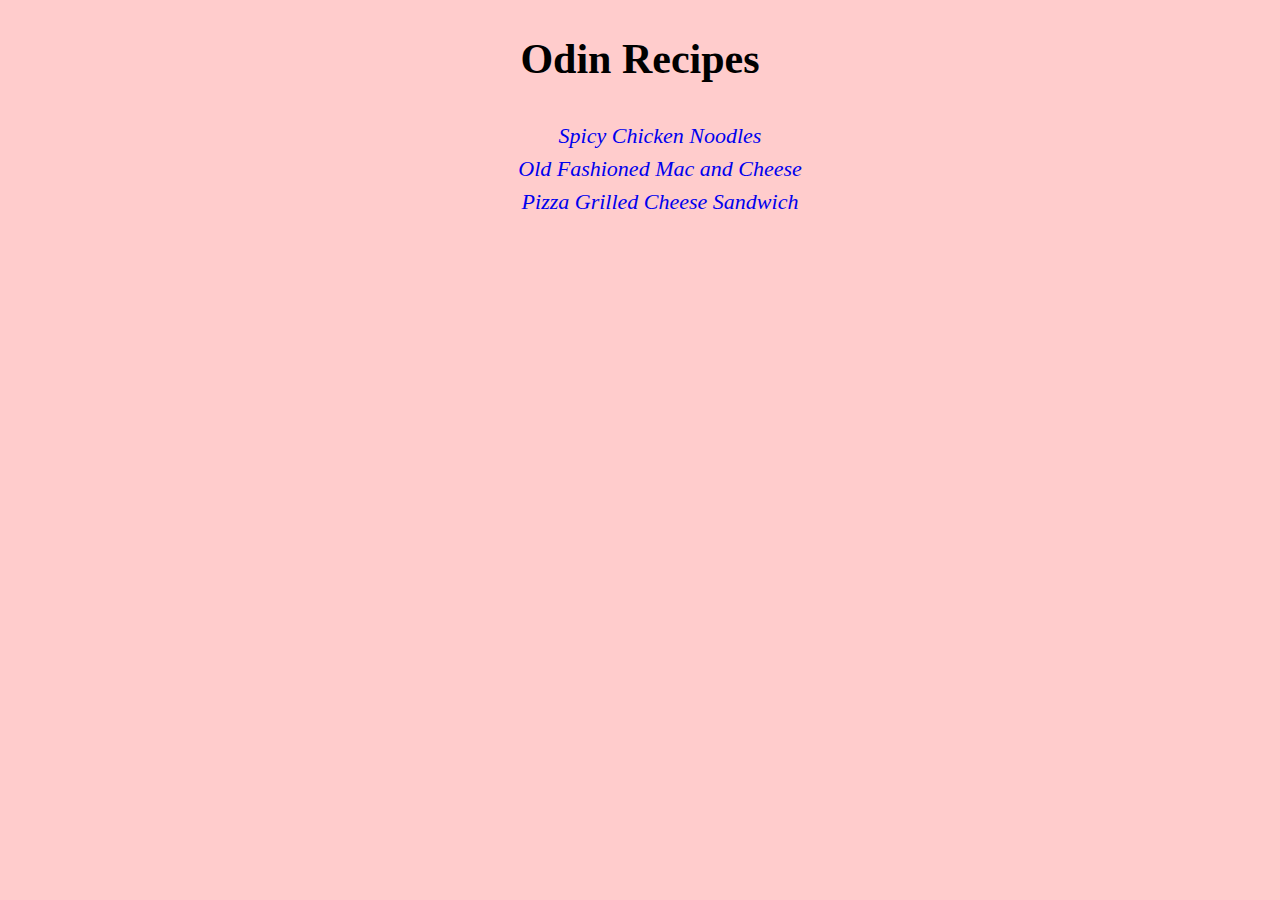
<file: index.html>
<!DOCTYPE html>
<html lang="en">
  <head>
    <meta charset="UTF-8" />
    <meta name="viewport" content="width=device-width, initial-scale=1.0" />
    <title>Odin Recipes</title>
    <link rel="stylesheet" href="styles.css " />
  </head>

  <body>
    <h1>Odin Recipes</h1>
    <ul>
      <li>
        <a href="recipes/Spicy Chicken Noodles/spicy-chicken-noodles.html" target="_blank" noopener noreferrer>Spicy Chicken Noodles</a>
      </li>
      <li>
        <a href="recipes/Old Fashioned Mac and Cheese/old-fashioned-mac-and-cheese.html" target="_blank" noopener noreferrer>Old Fashioned Mac and Cheese</a>
      </li>
      <li>
        <a href="recipes/Pizza Grilled Cheese Sandwich/pizza-grilled-cheese-sandwich.html" target="_blank" noopener noreferrer>Pizza Grilled Cheese Sandwich</a>
      </li>
    </ul>
  </body>
</html>
</file>
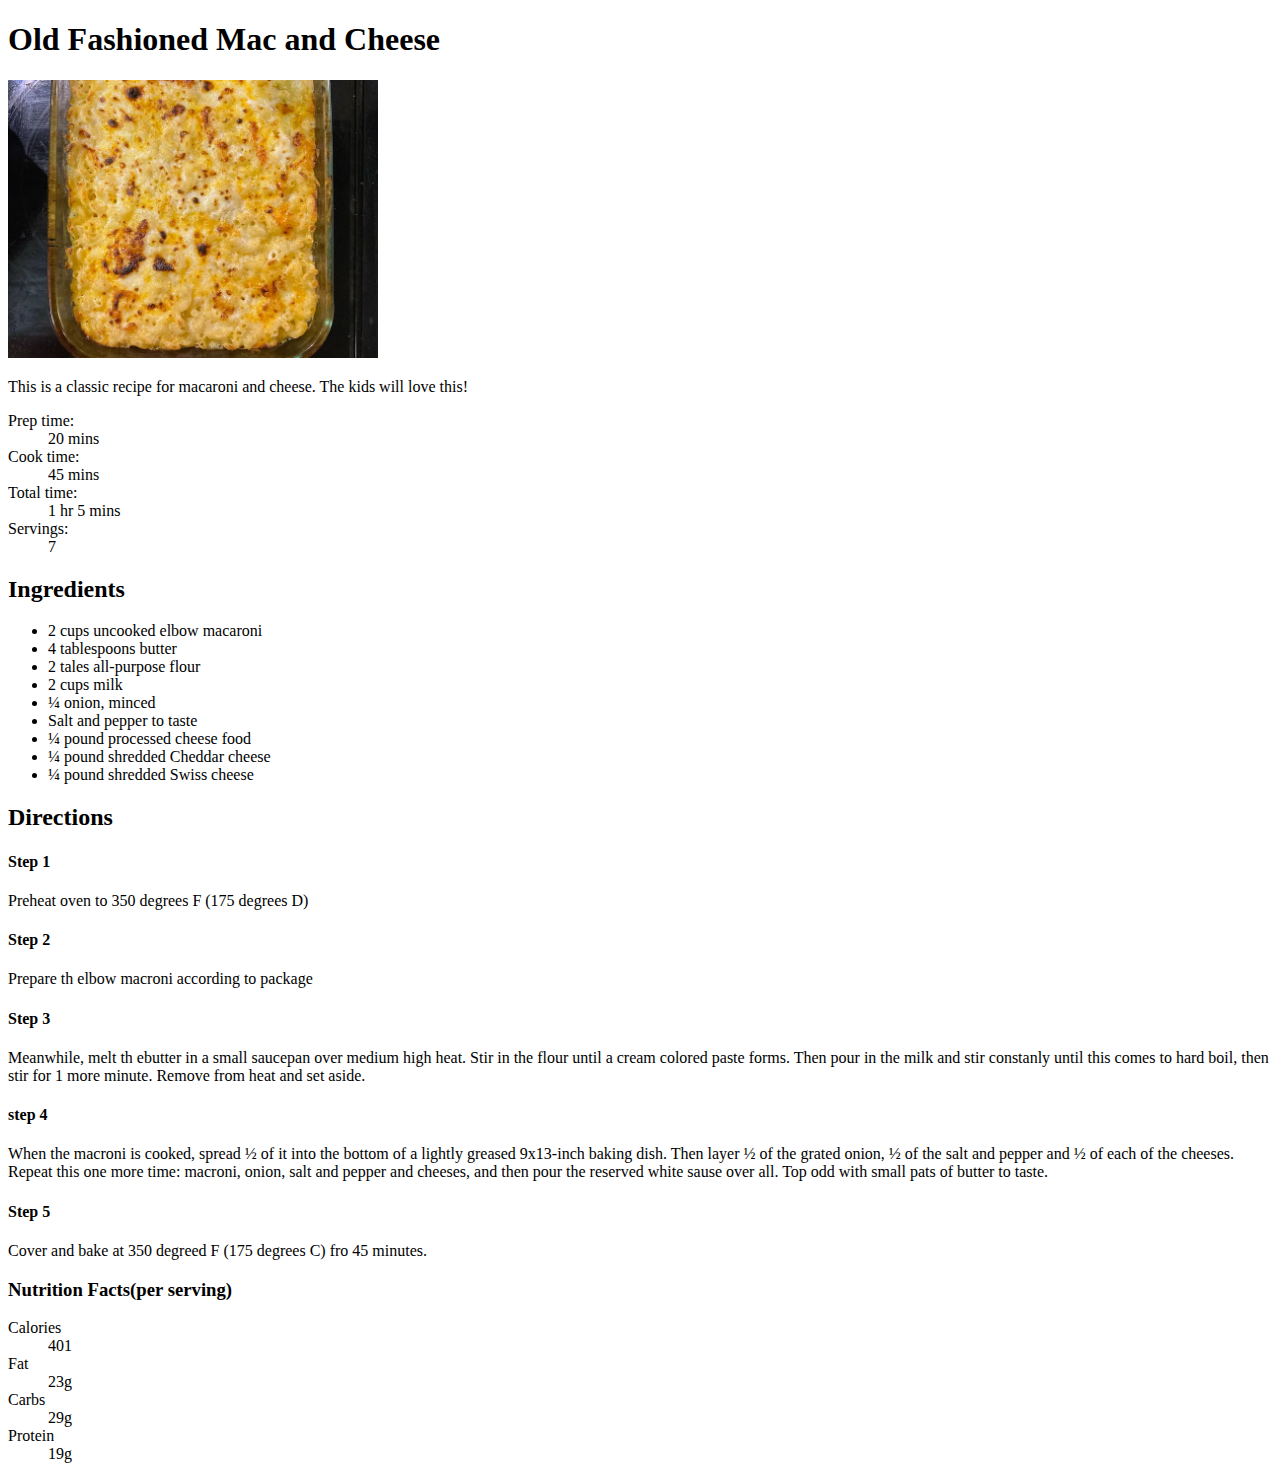
<file: recipes/old-fashioned-mac-and-cheese.html>
<!DOCTYPE html>
<html lang="en">

<head>
    <meta charset="UTF-8">
    <meta name="viewport" content="width=device-width, initial-scale=1.0">
    <title>Old Fashioned Mac and Cheese</title>
</head>

<body>
    <h1>Old Fashioned Mac and Cheese</h1>
    <img src="../images/Old-Fashioned-Mac-and-Cheese.webp" width="370px" alt="">
    <p>This is a classic recipe for macaroni and cheese. The kids will love this!</p>
    <dl>
        <dt>Prep time:</dt>
        <dd>20 mins</dd>
        <dt>Cook time:</dt>
        <dd>45 mins</dd>
        <dt>Total time:</dt>
        <dd>1 hr 5 mins</dd>
        <dt>Servings:</dt>
        <dd>7</dd>
    </dl>
    <h2>Ingredients</h2>
    <ul>
        <li>2 cups uncooked elbow macaroni</li>
        <li>4 tablespoons butter</li>
        <li>2 tales all-purpose flour</li>
        <li>2 cups milk</li>
        <li>¼ onion, minced</li>
        <li>Salt and pepper to taste</li>
        <li>¼ pound processed cheese food</li>
        <li>¼ pound shredded Cheddar cheese</li>
        <li>¼ pound shredded Swiss cheese</li>
    </ul>
    <h2>Directions</h2>
    <h4>Step 1</h4>
    <p>Preheat oven to 350 degrees F (175 degrees D)</p>
    <h4>Step 2</h4>
    <p>Prepare th elbow macroni according to package</p>
    <h4>Step 3</h4>
    <p>Meanwhile, melt th ebutter in a small saucepan over medium high heat. Stir in the flour until a cream colored
        paste forms. Then pour in the milk and stir constanly until this comes to hard boil, then stir for 1 more
        minute. Remove from heat and set aside.</p>
    <h4>step 4</h4>
    <p>When the macroni is cooked, spread ½ of it into the bottom of a lightly greased 9x13-inch baking dish. Then layer
        ½ of the grated onion, ½ of the salt and pepper and ½ of each of the cheeses. Repeat this one more time:
        macroni, onion, salt and pepper and cheeses, and then pour the reserved white sause over all. Top odd with small
        pats of butter to taste.</p>
    <h4>Step 5</h4>
    <p>Cover and bake at 350 degreed F (175 degrees C) fro 45 minutes.</p>
    <h3>Nutrition Facts(per serving)</h3>
    <dl>
        <dt>Calories</dt>
        <dd>401</dd>
        <dt>Fat</dt>
        <dd>23g</dd>
        <dt>Carbs</dt>
        <dd>29g</dd>
        <dt>Protein</dt>
        <dd>19g</dd>
    </dl>






</body>

</html>
</file>
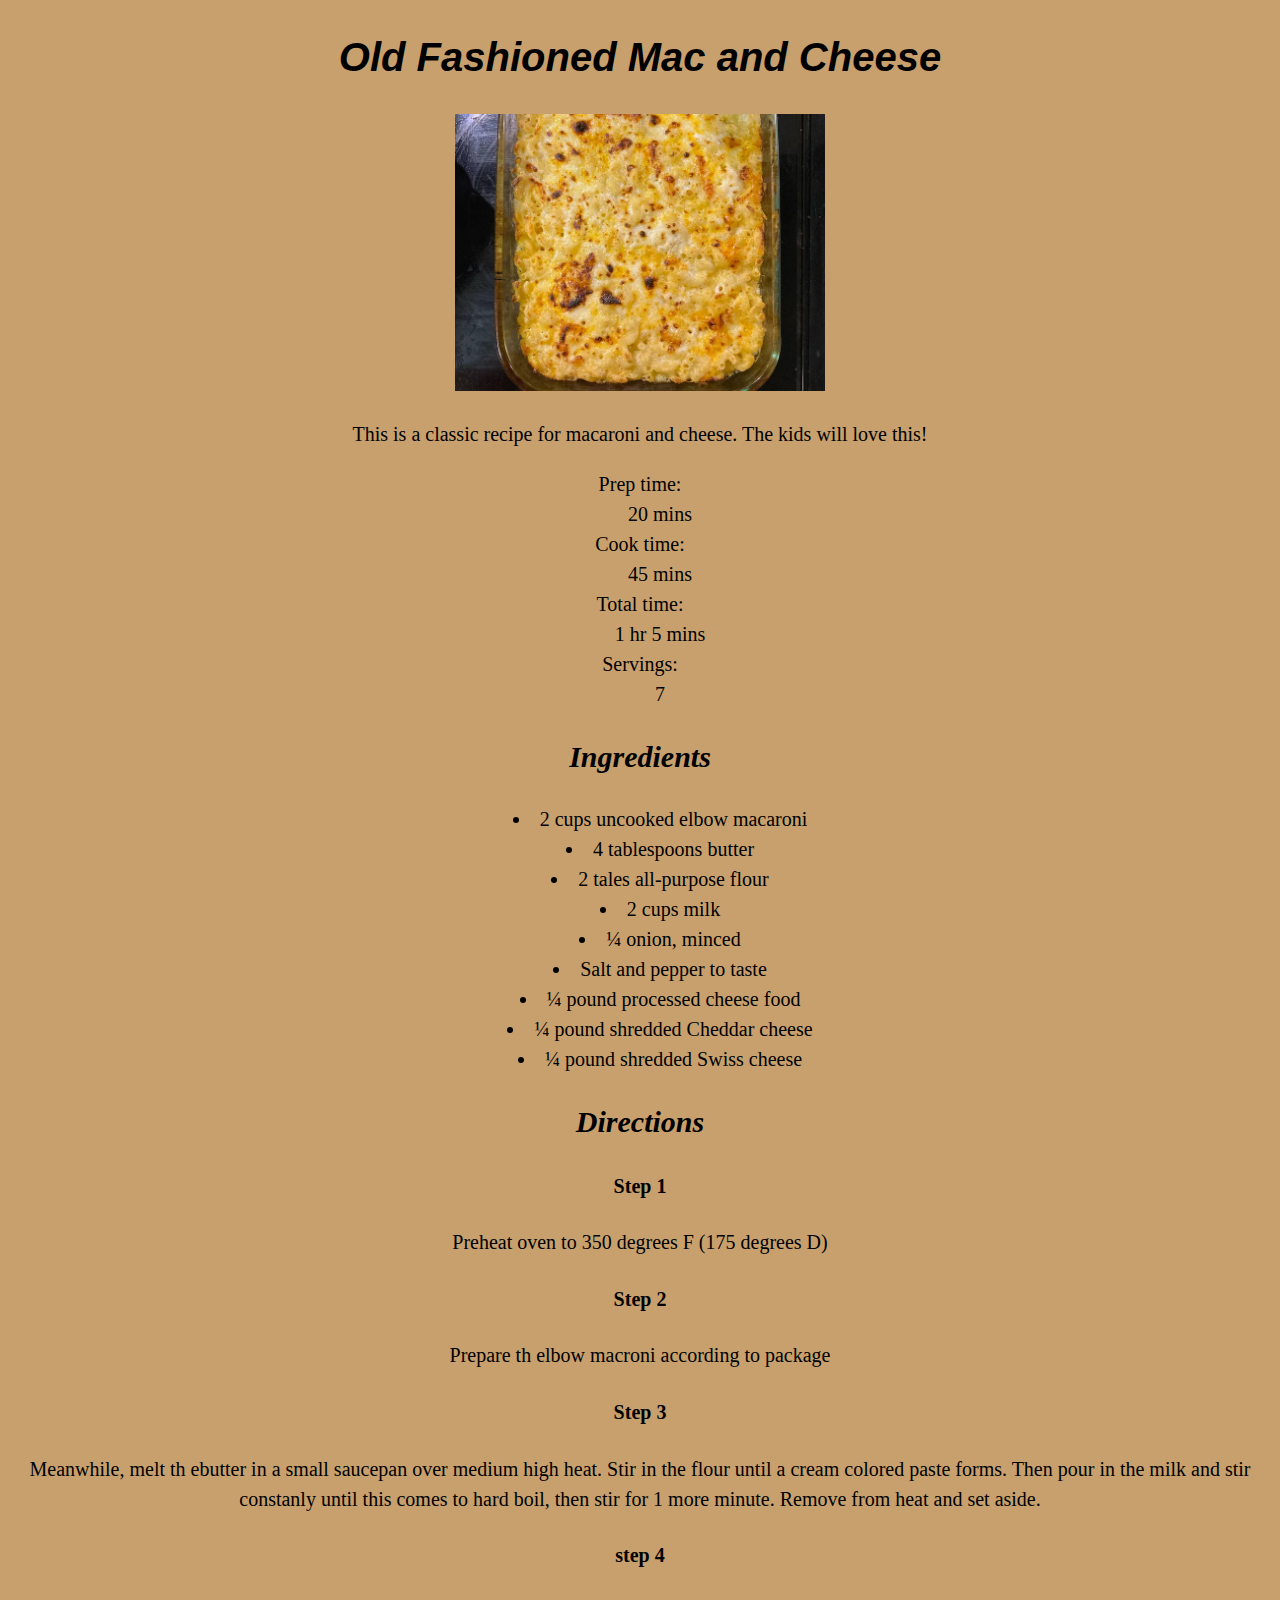
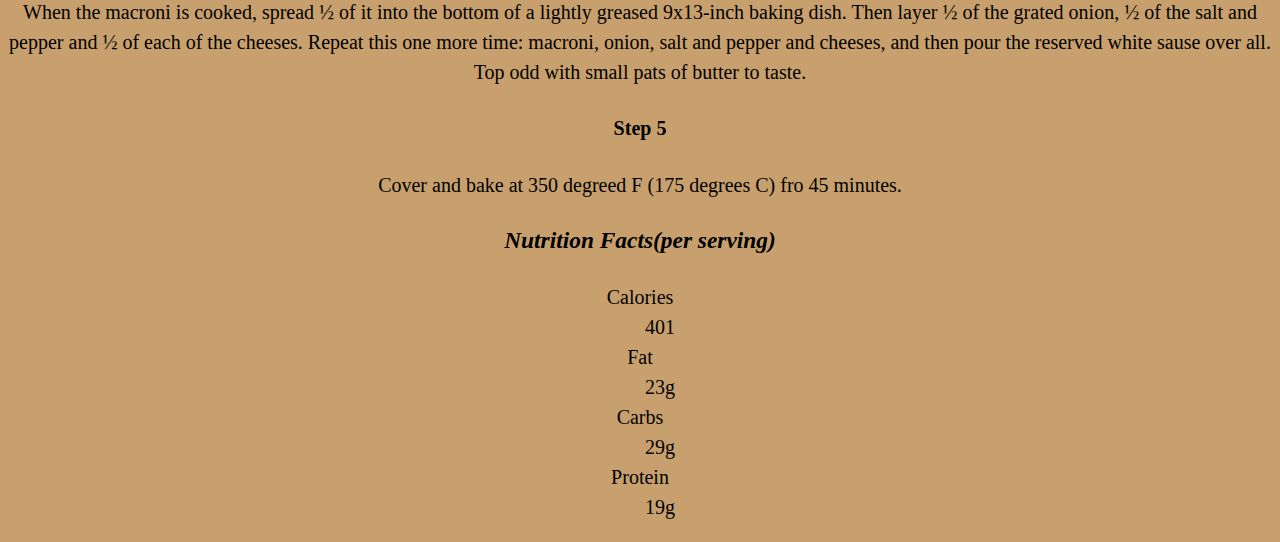
<file: recipes/Old Fashioned Mac and Cheese/old-fashioned-mac-and-cheese.html>
<!DOCTYPE html>
<html lang="en">

<head>
    <meta charset="UTF-8">
    <meta name="viewport" content="width=device-width, initial-scale=1.0">
    <title>Old Fashioned Mac and Cheese</title>
    <link rel="stylesheet" href="styles.css">
</head>

<body>
    <h1>Old Fashioned Mac and Cheese</h1>
    <img src="../../images/Old-Fashioned-Mac-and-Cheese.webp" width="370px" alt="">
    <p>This is a classic recipe for macaroni and cheese. The kids will love this!</p>
    <dl>
        <dt>Prep time:</dt>
        <dd>20 mins</dd>
        <dt>Cook time:</dt>
        <dd>45 mins</dd>
        <dt>Total time:</dt>
        <dd>1 hr 5 mins</dd>
        <dt>Servings:</dt>
        <dd>7</dd>
    </dl>
    <h2>Ingredients</h2>
    <ul>
        <li>2 cups uncooked elbow macaroni</li>
        <li>4 tablespoons butter</li>
        <li>2 tales all-purpose flour</li>
        <li>2 cups milk</li>
        <li>¼ onion, minced</li>
        <li>Salt and pepper to taste</li>
        <li>¼ pound processed cheese food</li>
        <li>¼ pound shredded Cheddar cheese</li>
        <li>¼ pound shredded Swiss cheese</li>
    </ul>
    <h2>Directions</h2>
    <h4>Step 1</h4>
    <p>Preheat oven to 350 degrees F (175 degrees D)</p>
    <h4>Step 2</h4>
    <p>Prepare th elbow macroni according to package</p>
    <h4>Step 3</h4>
    <p>Meanwhile, melt th ebutter in a small saucepan over medium high heat. Stir in the flour until a cream colored
        paste forms. Then pour in the milk and stir constanly until this comes to hard boil, then stir for 1 more
        minute. Remove from heat and set aside.</p>
    <h4>step 4</h4>
    <p>When the macroni is cooked, spread ½ of it into the bottom of a lightly greased 9x13-inch baking dish. Then layer
        ½ of the grated onion, ½ of the salt and pepper and ½ of each of the cheeses. Repeat this one more time:
        macroni, onion, salt and pepper and cheeses, and then pour the reserved white sause over all. Top odd with small
        pats of butter to taste.</p>
    <h4>Step 5</h4>
    <p>Cover and bake at 350 degreed F (175 degrees C) fro 45 minutes.</p>
    <h3>Nutrition Facts(per serving)</h3>
    <dl>
        <dt>Calories</dt>
        <dd>401</dd>
        <dt>Fat</dt>
        <dd>23g</dd>
        <dt>Carbs</dt>
        <dd>29g</dd>
        <dt>Protein</dt>
        <dd>19g</dd>
    </dl>






</body>

</html>
</file>
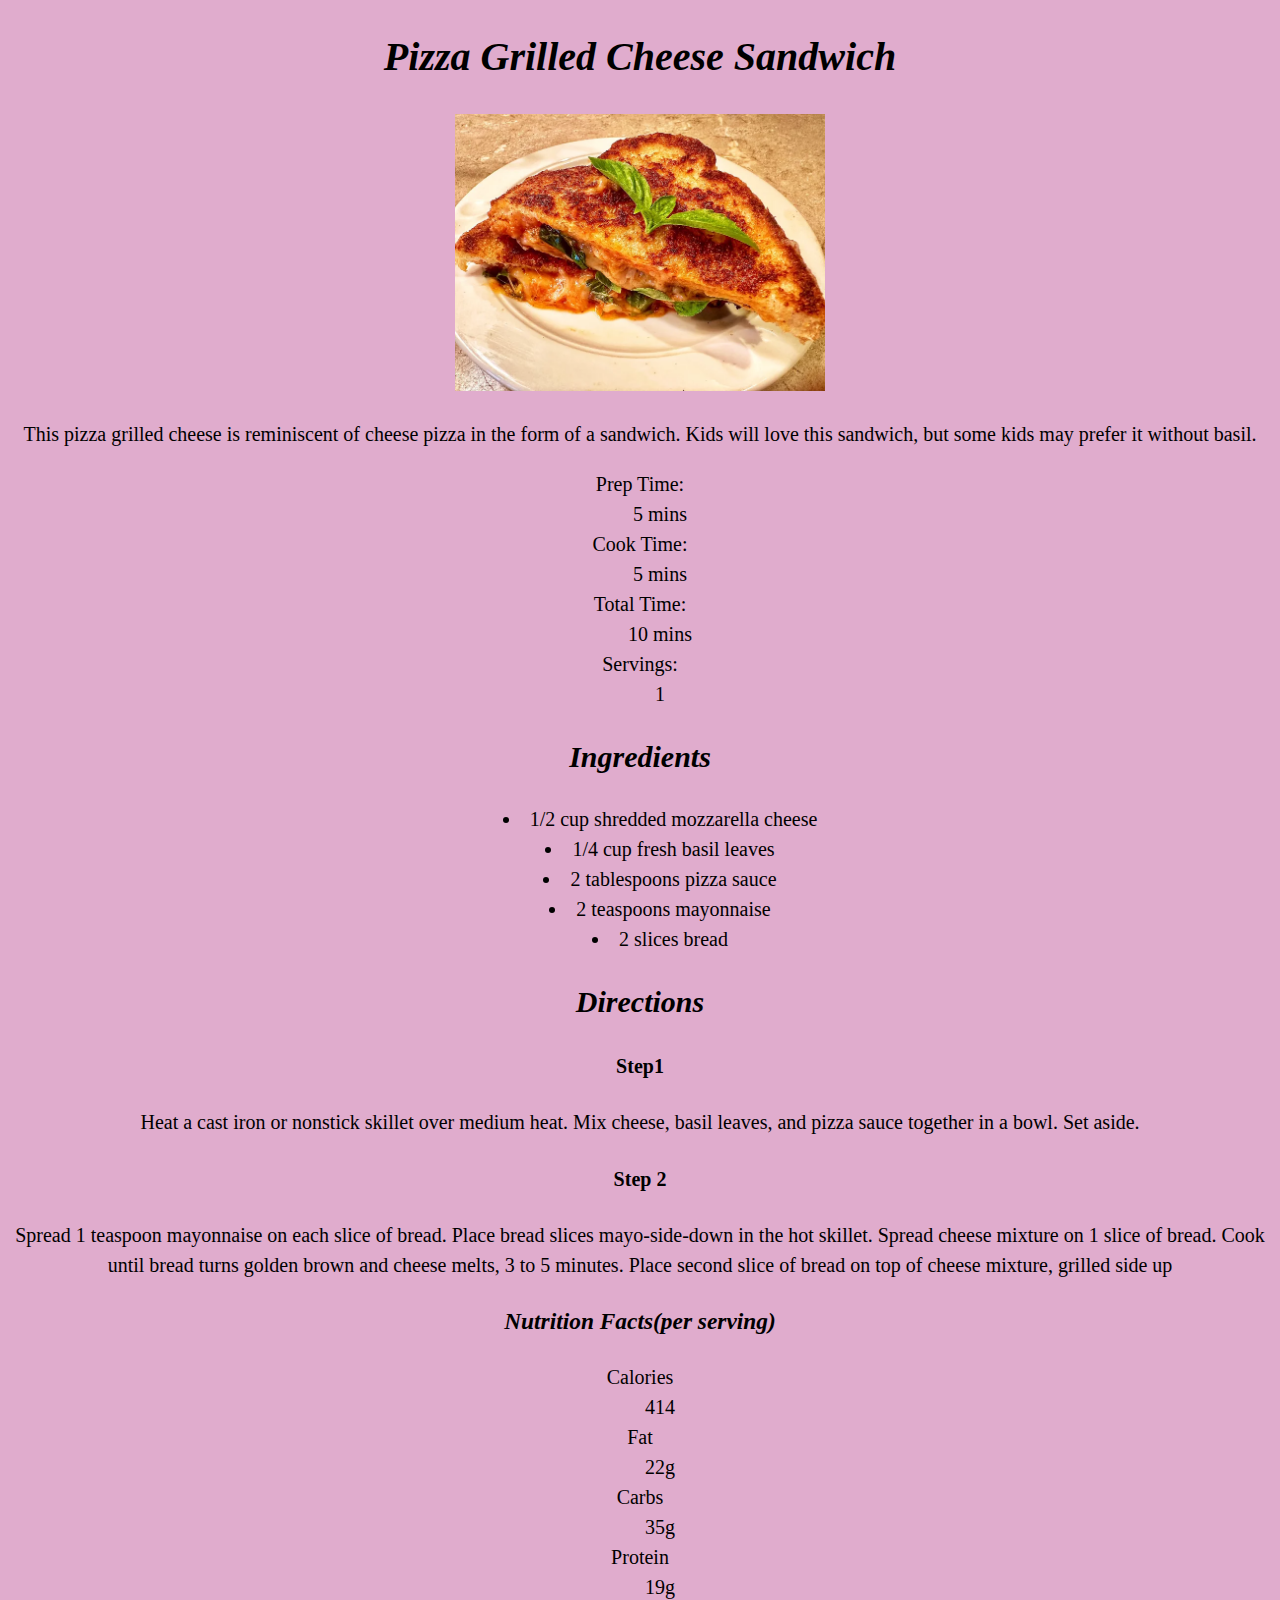
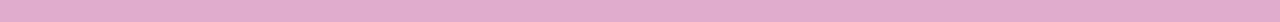
<file: recipes/Pizza Grilled Cheese Sandwich/pizza-grilled-cheese-sandwich.html>
<!DOCTYPE html>
<html lang="en">
  <head>
    <meta charset="UTF-8" />
    <meta name="viewport" content="width=device-width, initial-scale=1.0" />
    <title>Pizza Grilled Cheese Sandwich</title>
    <link rel="stylesheet" href="styles.css" />
  </head>

  <body>
    <h1>Pizza Grilled Cheese Sandwich</h1>
    <img src="../../images/Pizza-Grilled-Cheese-Sandwich.webp" width="370px" alt="Pizza Grilled Cheese Sandwich picture" />
    <p>This pizza grilled cheese is reminiscent of cheese pizza in the form of a sandwich. Kids will love this sandwich, but some kids may prefer it without basil.</p>
    <dl>
      <dt>Prep Time:</dt>
      <dd>5 mins</dd>
      <dt>Cook Time:</dt>
      <dd>5 mins</dd>
      <dt>Total Time:</dt>
      <dd>10 mins</dd>
      <dt>Servings:</dt>
      <dd>1</dd>
    </dl>
    <h2>Ingredients</h2>
    <ul>
      <li>1/2 cup shredded mozzarella cheese</li>
      <li>1/4 cup fresh basil leaves</li>
      <li>2 tablespoons pizza sauce</li>
      <li>2 teaspoons mayonnaise</li>
      <li>2 slices bread</li>
    </ul>
    <h2>Directions</h2>
    <h4>Step1</h4>
    <p>Heat a cast iron or nonstick skillet over medium heat. Mix cheese, basil leaves, and pizza sauce together in a bowl. Set aside.</p>
    <h4>Step 2</h4>
    <p>Spread 1 teaspoon mayonnaise on each slice of bread. Place bread slices mayo-side-down in the hot skillet. Spread cheese mixture on 1 slice of bread. Cook until bread turns golden brown and cheese melts, 3 to 5 minutes. Place second slice of bread on top of cheese mixture, grilled side up</p>
    <h3>Nutrition Facts(per serving)</h3>
    <dl>
      <dt>Calories</dt>
      <dd>414</dd>
      <dt>Fat</dt>
      <dd>22g</dd>
      <dt>Carbs</dt>
      <dd>35g</dd>
      <dt>Protein</dt>
      <dd>19g</dd>
    </dl>
  </body>
</html>
</file>
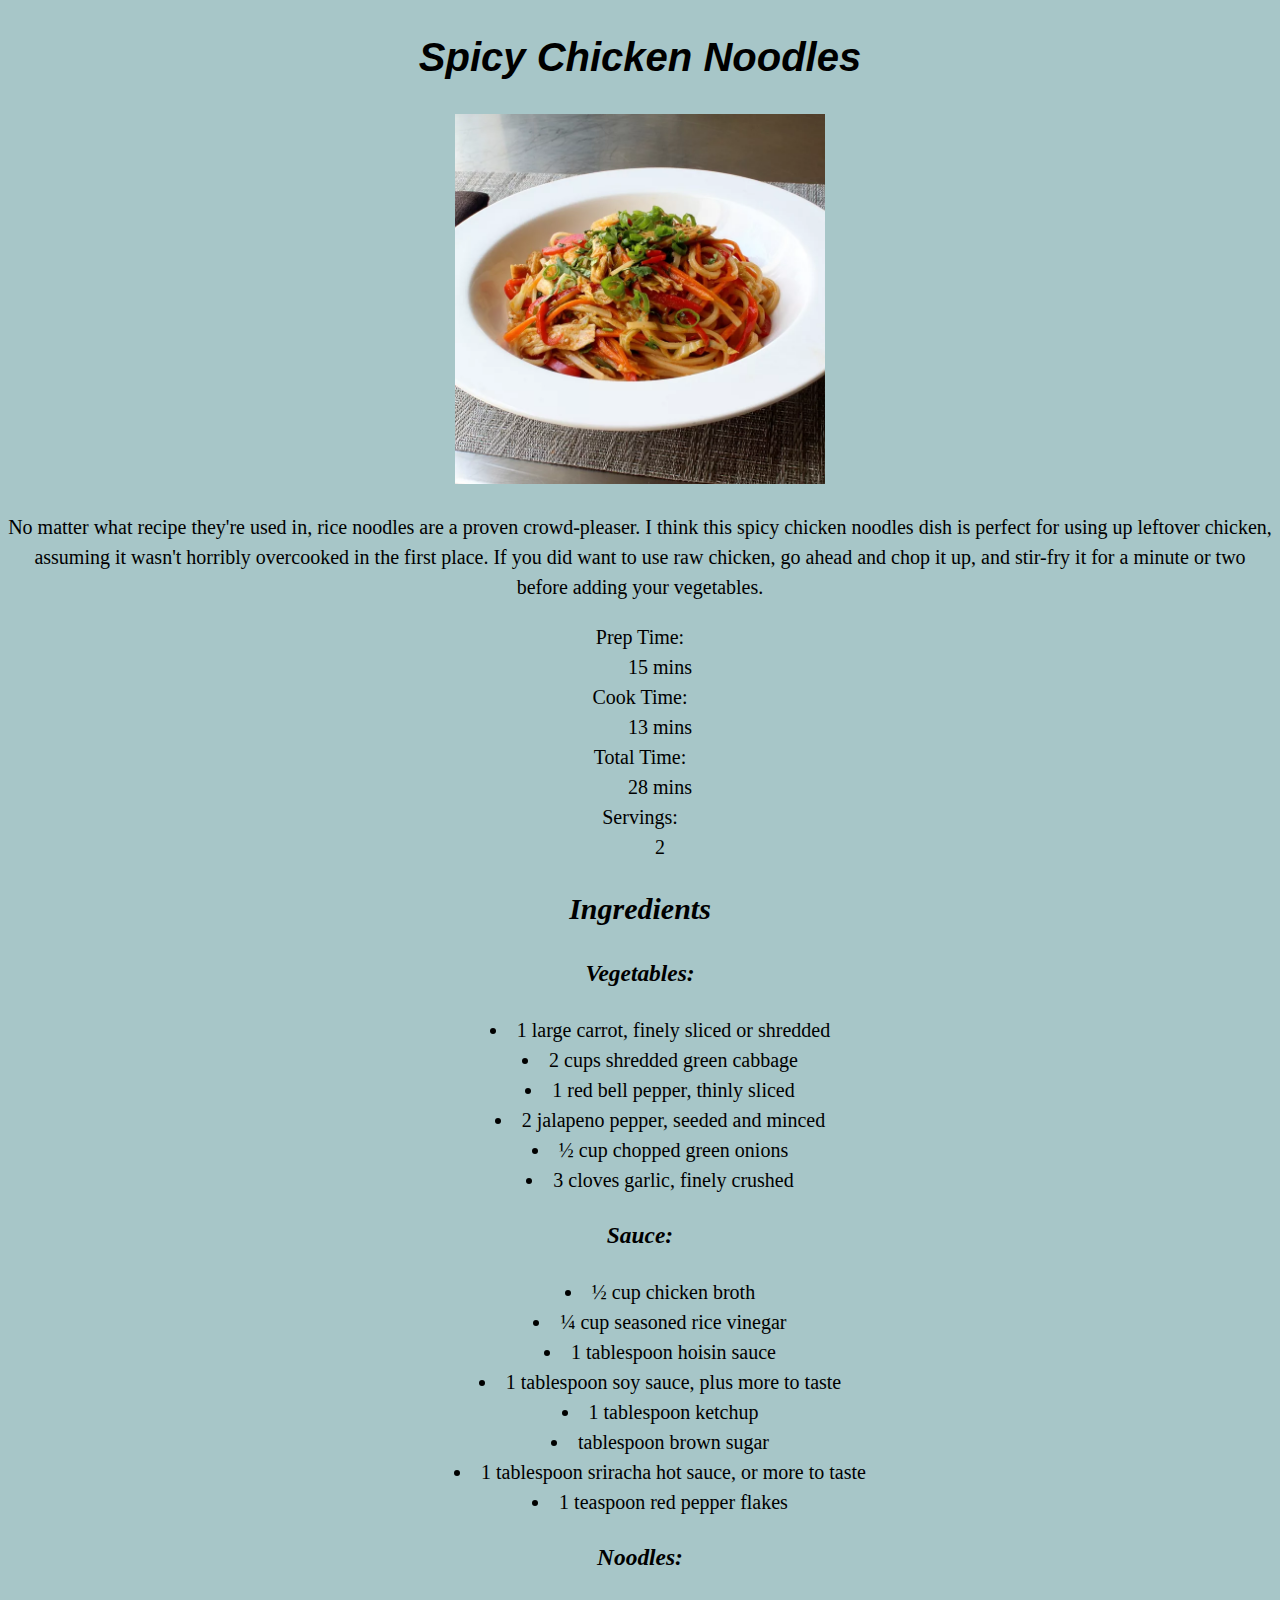
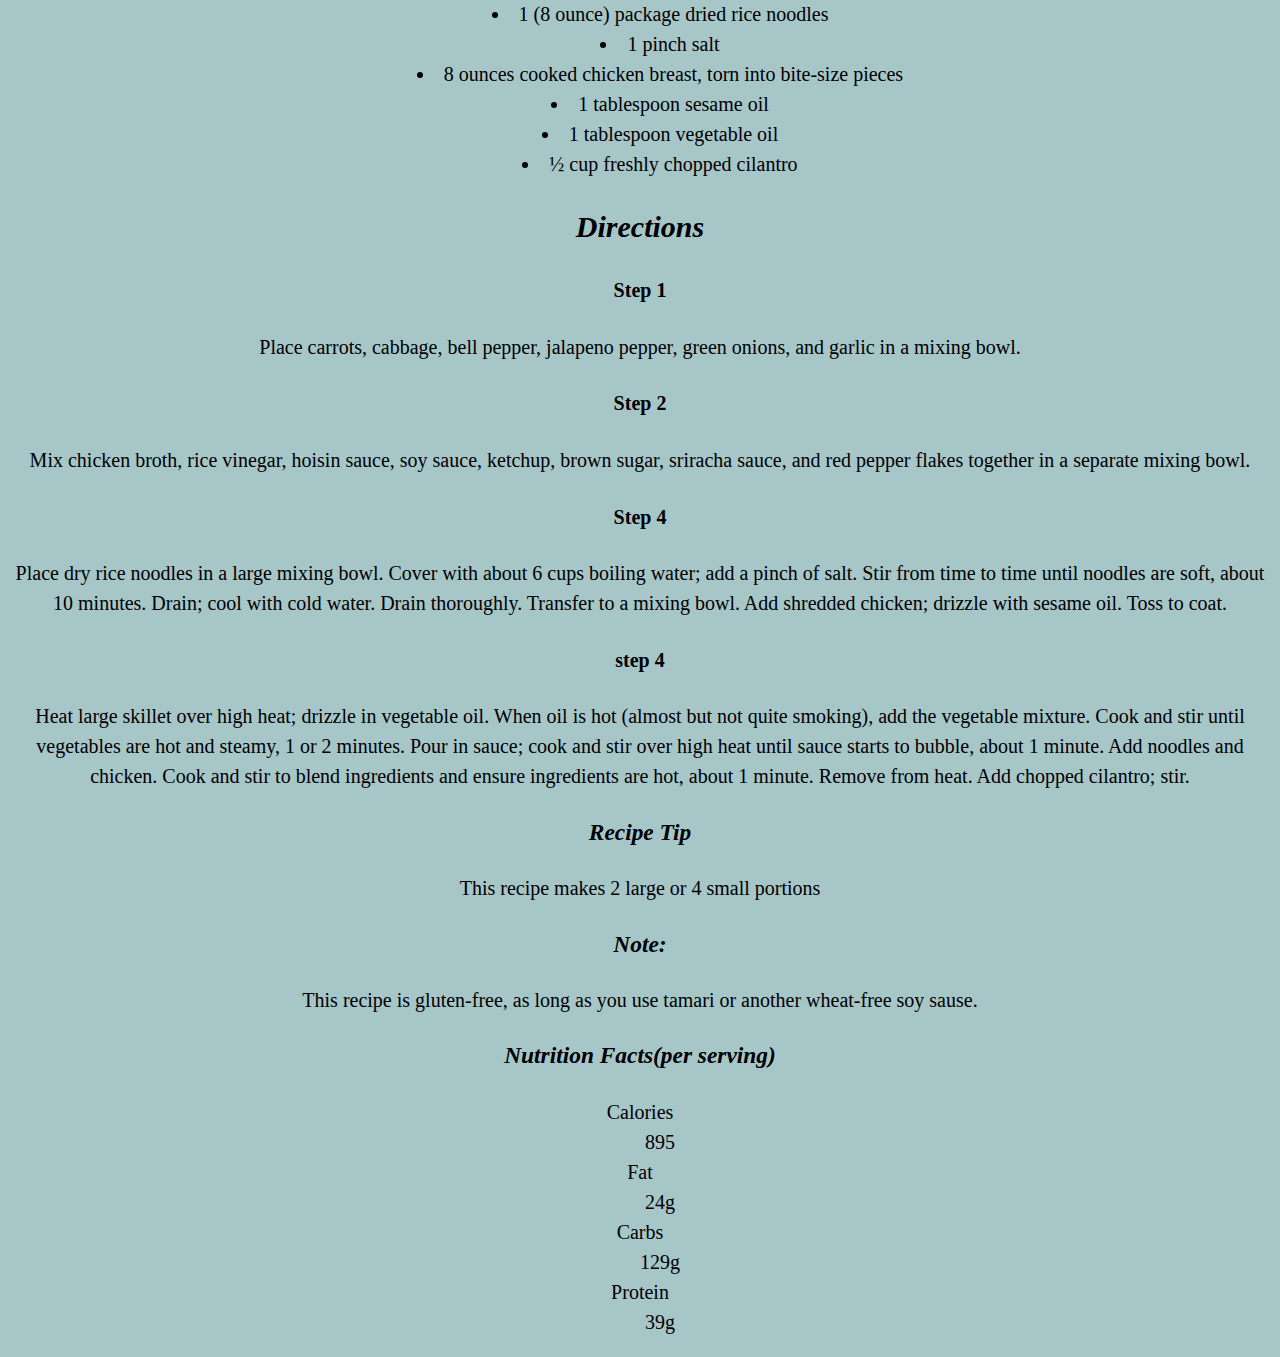
<file: recipes/Spicy Chicken Noodles/spicy-chicken-noodles.html>
<!DOCTYPE html>
<html lang="en">
  <head>
    <meta charset="UTF-8" />
    <meta name="viewport" content="width=device-width, initial-scale=1.0" />
    <title>Spicy Chicken Noodles</title>
    <link rel="stylesheet" href="styles.css" />
  </head>

  <body>
    <h1>Spicy Chicken Noodles</h1>
    <img src="../../images/spicy-chicken-noodles.webp" width="370px" alt="spicy noodles picture" />
    <p>No matter what recipe they're used in, rice noodles are a proven crowd-pleaser. I think this spicy chicken noodles dish is perfect for using up leftover chicken, assuming it wasn't horribly overcooked in the first place. If you did want to use raw chicken, go ahead and chop it up, and stir-fry it for a minute or two before adding your vegetables.</p>
    <dl>
      <dt>Prep Time:</dt>
      <dd>15 mins</dd>
      <dt>Cook Time:</dt>
      <dd>13 mins</dd>
      <dt>Total Time:</dt>
      <dd>28 mins</dd>
      <dt>Servings:</dt>
      <dd>2</dd>
    </dl>
    <h2>Ingredients</h2>
    <h3>Vegetables:</h3>
    <ul>
      <li>1 large carrot, finely sliced or shredded</li>
      <li>2 cups shredded green cabbage</li>
      <li>1 red bell pepper, thinly sliced</li>
      <li>2 jalapeno pepper, seeded and minced</li>
      <li>½ cup chopped green onions</li>
      <li>3 cloves garlic, finely crushed</li>
    </ul>
    <h3>Sauce:</h3>
    <ul>
      <li>½ cup chicken broth</li>
      <li>¼ cup seasoned rice vinegar</li>
      <li>1 tablespoon hoisin sauce</li>
      <li>1 tablespoon soy sauce, plus more to taste</li>
      <li>1 tablespoon ketchup</li>
      <li>tablespoon brown sugar</li>
      <li>1 tablespoon sriracha hot sauce, or more to taste</li>
      <li>1 teaspoon red pepper flakes</li>
    </ul>
    <h3>Noodles:</h3>
    <ul>
      <li>1 (8 ounce) package dried rice noodles</li>
      <li>1 pinch salt</li>
      <li>8 ounces cooked chicken breast, torn into bite-size pieces</li>
      <li>1 tablespoon sesame oil</li>
      <li>1 tablespoon vegetable oil</li>
      <li>½ cup freshly chopped cilantro</li>
    </ul>
    <h2>Directions</h2>
    <h4>Step 1</h4>
    <p>Place carrots, cabbage, bell pepper, jalapeno pepper, green onions, and garlic in a mixing bowl.</p>
    <h4>Step 2</h4>
    <p>Mix chicken broth, rice vinegar, hoisin sauce, soy sauce, ketchup, brown sugar, sriracha sauce, and red pepper flakes together in a separate mixing bowl.</p>
    <h4>Step 4</h4>
    <p>Place dry rice noodles in a large mixing bowl. Cover with about 6 cups boiling water; add a pinch of salt. Stir from time to time until noodles are soft, about 10 minutes. Drain; cool with cold water. Drain thoroughly. Transfer to a mixing bowl. Add shredded chicken; drizzle with sesame oil. Toss to coat.</p>
    <h4>step 4</h4>
    <p>
      Heat large skillet over high heat; drizzle in vegetable oil. When oil is hot (almost but not quite smoking), add the vegetable mixture. Cook and stir until vegetables are hot and steamy, 1 or 2 minutes. Pour in sauce; cook and stir over high heat until sauce starts to bubble, about 1 minute. Add noodles and chicken. Cook and stir to blend ingredients and ensure ingredients are hot, about 1
      minute. Remove from heat. Add chopped cilantro; stir.
    </p>
    <h3>Recipe Tip</h3>
    <p>This recipe makes 2 large or 4 small portions</p>
    <h3>Note:</h3>
    <p>This recipe is gluten-free, as long as you use tamari or another wheat-free soy sause.</p>
    <h3>Nutrition Facts(per serving)</h3>
    <dl>
      <dt>Calories</dt>
      <dd>895</dd>
      <dt>Fat</dt>
      <dd>24g</dd>
      <dt>Carbs</dt>
      <dd>129g</dd>
      <dt>Protein</dt>
      <dd>39g</dd>
    </dl>
  </body>
</html>
</file>
<file: styles.css>
body {
  background-color: #ffcccc;
  line-height: 1.5;
}

h1 {
  text-align: center;
  font-family: fantasy;
  font-size: 42px;
}

a {
  text-decoration: none;
  font-style: italic;
  font-family: Cambria, Cochin, Georgia, Times, "Times New Roman", serif;
  font-size: 22px;
}

ul {
  list-style-type: none;
  text-align: center;
}
</file>
<file: recipes/Old Fashioned Mac and Cheese/styles.css>
body {
  background-color: rgb(200, 160, 110);
  text-align: center;
  line-height: 1.5;
  font-family: Cambria, Cochin, Georgia, Times, 'Times New Roman', serif;
  font-size: 20px;
}

h1 {
    font-weight: bold;
    font-family: Impact, Haettenschweiler, "Arial Narrow Bold", sans-serif;
    font-style: italic;
    font-size: 40px;
}

h2, h3 {
    
    font-style: italic;
}

ul {
  list-style-position: inside;

}
</file>
<file: recipes/Pizza Grilled Cheese Sandwich/styles.css>
body {
  background-color: #c86ea792;
  text-align: center;
  line-height: 1.5;
  font-family: Cambria, Cochin, Georgia, Times, "Times New Roman", serif;
  font-size: 20px;
}

h1 {
  font-weight: bold;
  font-family: Cambria, Cochin, Georgia, Times, "Times New Roman", serif;
  font-style: italic;
  font-size: 40px;
}

h2,
h3 {
  font-style: italic;
}

ul {
  list-style-position: inside;
}
</file>
<file: recipes/Spicy Chicken Noodles/styles.css>
body {
  background-color: hsl(184, 23%, 72%);
  text-align: center;
  line-height: 1.5;
  font-family: Cambria, Cochin, Georgia, Times, "Times New Roman", serif;
  font-size: 20px;
}

h1 {
  font-weight: bold;
  font-family: Verdana, Geneva, Tahoma, sans-serif;
  font-style: italic;
  font-size: 40px;
}

h2,
h3 {
  font-style: italic;
}

ul {
  list-style-position: inside;
}
</file>
